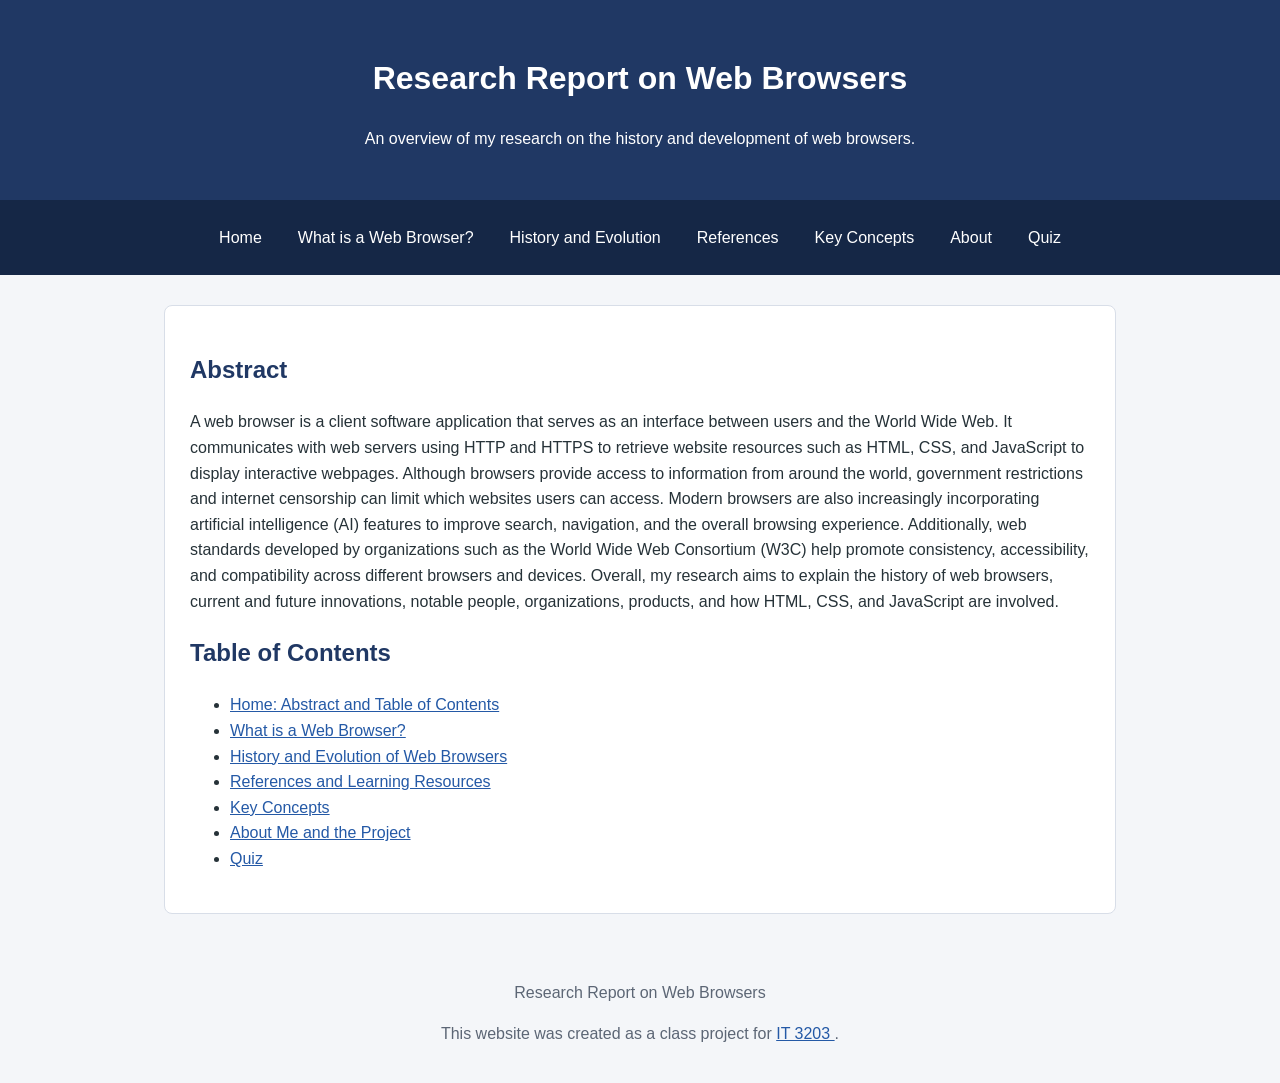
<file: index.html>
<!DOCTYPE html>
<html lang="en">
<head>
  <meta charset="UTF-8">
  <meta name="viewport" content="width=device-width, initial-scale=1.0">
  <title>Research Report on Web Browsers</title>
  <link rel="stylesheet" href="style.css">
</head>
<body>
  <header>
    <h1>Research Report on Web Browsers</h1>
    <p>An overview of my research on the history and development of web browsers.</p>
  </header>

  <nav>
    <a href="index.html">Home</a>
    <a href="topic1.html">What is a Web Browser?</a>
    <a href="topic2.html">History and Evolution</a>
    <a href="references.html">References</a>
    <a href="keyconcepts.html">Key Concepts</a>
    <a href="about.html">About</a>
    <a href="quiz.html">Quiz</a>
  </nav>

  <main>
    <h2>Abstract</h2>
    <p>A web browser is a client software application that serves as an interface between users and the World Wide Web.
      It communicates with web servers using HTTP and HTTPS to retrieve website resources such as HTML, CSS, and JavaScript to display interactive webpages.
      Although browsers provide access to information from around the world, government restrictions and internet censorship can limit which websites users can access.
      Modern browsers are also increasingly incorporating artificial intelligence (AI) features to improve search, navigation, and the overall browsing experience.
      Additionally, web standards developed by organizations such as the World Wide Web Consortium (W3C) help promote consistency, accessibility, and compatibility across different browsers and devices.
      Overall, my research aims to explain the history of web browsers, current and future innovations, notable people, organizations, products, and how HTML, CSS, and JavaScript are involved.</p>

    <h2>Table of Contents</h2>
    <ul>
      <li><a href="index.html">Home: Abstract and Table of Contents</a></li>
      <li><a href="topic1.html">What is a Web Browser?</a></li>
      <li><a href="topic2.html">History and Evolution of Web Browsers</a></li>
      <li><a href="references.html">References and Learning Resources</a></li>
      <li><a href="keyconcepts.html">Key Concepts</a></li>
      <li><a href="about.html">About Me and the Project</a></li>
      <li><a href="quiz.html">Quiz</a></li>
    </ul>
  </main>
  
  <footer>
    <p>Research Report on Web Browsers</p>
    <p>
      This website was created as a class project for
      <a href="https://ksuweb.github.io/IT3203/">
        IT 3203
    </a>.
  </p>
  </footer>
</body>
</html>
</file>
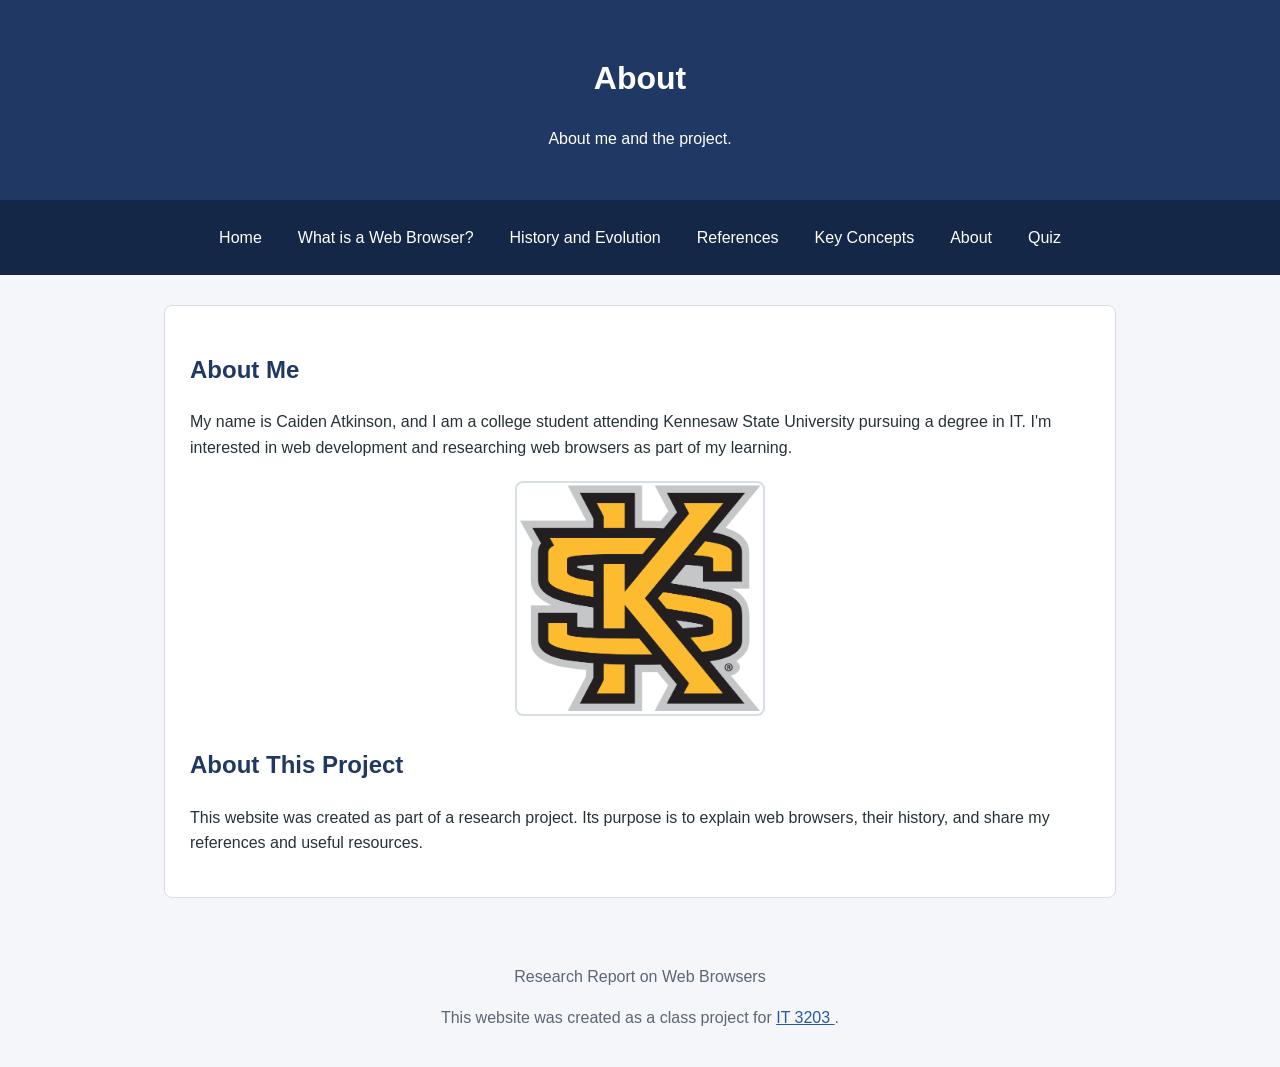
<file: about.html>
<!DOCTYPE html>
<html lang="en">
<head>
  <meta charset="UTF-8">
  <meta name="viewport" content="width=device-width, initial-scale=1.0">
  <title>About | Research Report on Web Browsers</title>
  <link rel="stylesheet" href="style.css">
</head>
<body>
  <header>
    <h1>About</h1>
    <p>About me and the project.</p>
  </header>

  <nav>
    <a href="index.html">Home</a>
    <a href="topic1.html">What is a Web Browser?</a>
    <a href="topic2.html">History and Evolution</a>
    <a href="references.html">References</a>
    <a href="keyconcepts.html">Key Concepts</a>
    <a href="about.html">About</a>
    <a href="quiz.html">Quiz</a>
  </nav>

  <main>
    <h2>About Me</h2>
    <p>
      My name is Caiden Atkinson, and I am a college student attending Kennesaw State University pursuing a degree in IT. I'm interested
      in web development and researching web browsers as part of my learning.
    </p>

    <img
      src="images/Kennesaw_State_Owls_logo.svg.webp"
      alt="Kennesaw State University"
      class="about-image"
    >
    
    <h2>About This Project</h2>
    <p>
      This website was created as part of a research project.
      Its purpose is to explain web browsers, their history, and share my references and useful resources.
    </p>

  </main>

  <footer>
    <p>Research Report on Web Browsers</p>
    <p>
      This website was created as a class project for
      <a href="https://ksuweb.github.io/IT3203/">
        IT 3203
    </a>.
  </p>
  </footer>
</body>
</html>
</file>
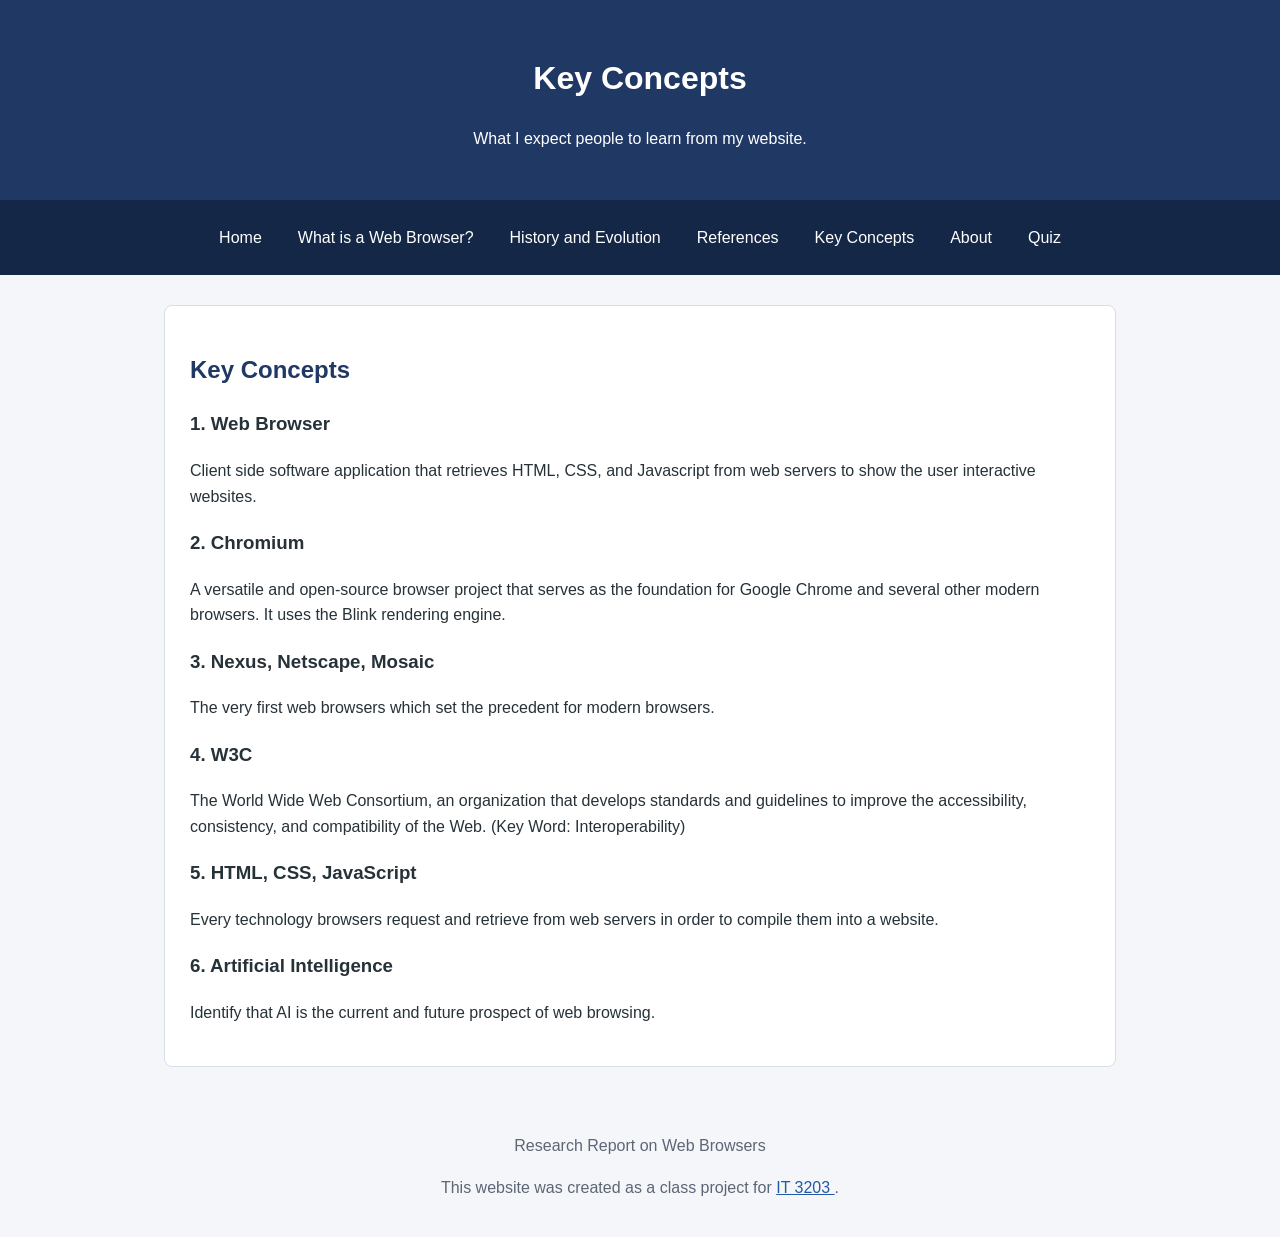
<file: keyconcepts.html>
<!DOCTYPE html>
<html lang="en">
<head>
  <meta charset="UTF-8">
  <meta name="viewport" content="width=device-width, initial-scale=1.0">
  <title>Key Concepts | Research Report on Web Browsers</title>
  <link rel="stylesheet" href="style.css">
</head>
<body>
  <header>
    <h1>Key Concepts</h1>
    <p>What I expect people to learn from my website.</p>
  </header>

  <nav>
    <a href="index.html">Home</a>
    <a href="topic1.html">What is a Web Browser?</a>
    <a href="topic2.html">History and Evolution</a>
    <a href="references.html">References</a>
    <a href="keyconcepts.html">Key Concepts</a>
    <a href="about.html">About</a>
    <a href="quiz.html">Quiz</a>
  </nav>

  <main>
    <h2>Key Concepts</h2>
    <p>
    </p>

    <section>
      <h3>1. Web Browser </h3>
      <p>Client side software application that retrieves HTML, CSS, and Javascript from web servers to show the user interactive websites.</p>
    </section>

    <section>
      <h3>2. Chromium </h3>
      <p>A versatile and open-source browser project that serves as the foundation for Google Chrome and several other modern browsers. It uses the Blink rendering engine.</p>
    </section>

    <section>
      <h3>3. Nexus, Netscape, Mosaic </h3>
      <p>The very first web browsers which set the precedent for modern browsers.</p>
    </section>

    <section>
      <h3>4. W3C </h3>
      <p>The World Wide Web Consortium, an organization that develops standards and guidelines to improve the accessibility, consistency, and compatibility of the Web. (Key Word: Interoperability)</p>
    </section>

    <section>
      <h3>5. HTML, CSS, JavaScript </h3>
      <p>Every technology browsers request and retrieve from web servers in order to compile them into a website.</p>
    </section>

    <section>
      <h3>6. Artificial Intelligence </h3>
      <p>Identify that AI is the current and future prospect of web browsing.</p>
    </section>
  </main>

  <footer>
    <p>Research Report on Web Browsers</p>
    <p>
      This website was created as a class project for
      <a href="https://ksuweb.github.io/IT3203/">
        IT 3203
    </a>.
  </p>
  </footer>
</body>
</html>
</file>
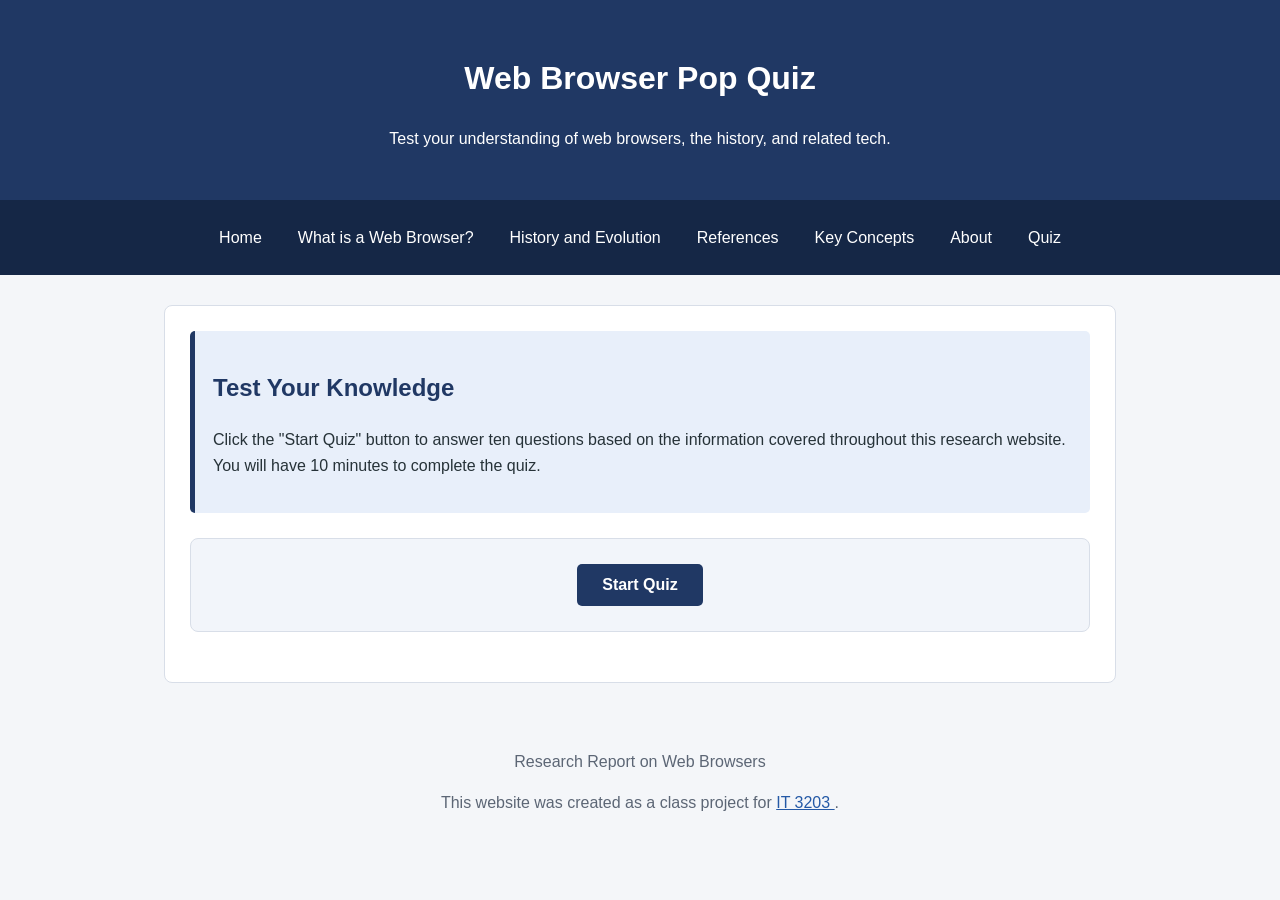
<file: quiz.html>
<!DOCTYPE html>
<html lang="en">
<head>
    <meta charset="UTF-8">
    <meta name="viewport" content="width=device-width, initial-scale=1.0">
    <title>Web Browser Quiz | Research Report</title>
    <link rel="stylesheet" href="style.css">
</head>

<body>

<header>
    <h1>Web Browser Pop Quiz</h1>
    <p>Test your understanding of web browsers, the history, and related tech.</p>
</header>

<nav>
    <a href="index.html">Home</a>
    <a href="topic1.html">What is a Web Browser?</a>
    <a href="topic2.html">History and Evolution</a>
    <a href="references.html">References</a>
    <a href="keyconcepts.html">Key Concepts</a>
    <a href="about.html">About</a>
    <a href="quiz.html">Quiz</a>
</nav>

<main>

    <div class="quiz-intro" id="quizIntro">
        <h2>Test Your Knowledge</h2>
        <p>
            Click the "Start Quiz" button to answer ten questions based on the information
            covered throughout this research website. You will have 10 minutes to complete the quiz.
        </p>
    </div>

    <!-- START BUTTON -->
    <div id="startScreen" class="quiz-start">
        <button type="button" id="startQuizBtn">Start Quiz</button>
    </div>

    <!-- Quiz content -->
    <div id="quizContent" hidden>

        <div class="quiz-info">
            <div>
                <strong>Time Remaining:</strong>
                <div id="timer">10:00</div>
            </div>

            <div>
                <strong>Questions:</strong>
                <span id="progressText">0 / 10 answered</span>
                <div id="progress">
                    <div id="progressBar"></div>
                </div>
            </div>
        </div>

        <form id="quizForm">

            <!-- QUESTION 1: FILL IN THE BLANK -->

            <div class="question">
                <h3>Question 1 (Fill in the Blank)</h3>
                <p>
                    A web browser communicates with web servers
                    using HTTP and ______ to retrieve website resources.
                </p>
                <input type="text" id="q1"
                       placeholder="Enter your answer">
            </div>

            <!-- QUESTION 2: FILL IN THE BLANK -->

            <div class="question">
                <h3>Question 2 (Fill in the Blank)</h3>
                <p>
                    Tim Berners-Lee invented the World Wide Web
                    around the year ______.
                </p>
                <input type="text" id="q2"
                       placeholder="Enter your answer">
            </div>

            <!-- QUESTION 3: MULTIPLE CHOICE -->

            <div class="question">
                <h3>Question 3 (Multiple Choice)</h3>
                <p>What is the primary purpose of a web browser?</p>

                <label>
                    <input type="radio" name="q3" value="a">
                    To create computer hardware
                </label>

                <label>
                    <input type="radio" name="q3" value="b">
                    To access and display websites
                </label>

                <label>
                    <input type="radio" name="q3" value="c">
                    To replace internet servers
                </label>

                <label>
                    <input type="radio" name="q3" value="d">
                    To design operating systems
                </label>
            </div>

            <!-- QUESTION 4 -->

            <div class="question">
                <h3>Question 4 (Multiple Choice)</h3>
                <p>Which language controls the visual appearance of a webpage?</p>

                <label>
                    <input type="radio" name="q4" value="a">
                    HTML
                </label>

                <label>
                    <input type="radio" name="q4" value="b">
                    Java
                </label>

                <label>
                    <input type="radio" name="q4" value="c">
                    CSS
                </label>

                <label>
                    <input type="radio" name="q4" value="d">
                    SQL
                </label>
            </div>

            <!-- QUESTION 5 -->

            <div class="question">
                <h3>Question 5 (Multiple Choice)</h3>
                <p>Who created JavaScript?</p>

                <label>
                    <input type="radio" name="q5" value="a">
                    Tim Berners-Lee
                </label>

                <label>
                    <input type="radio" name="q5" value="b">
                    Brendan Eich
                </label>

                <label>
                    <input type="radio" name="q5" value="c">
                    Bill Gates
                </label>

                <label>
                    <input type="radio" name="q5" value="d">
                    Steve Jobs
                </label>
            </div>

            <!-- QUESTION 6 -->

            <div class="question">
                <h3>Question 6 (Multiple Choice)</h3>
                <p>Which browser was originally released by Google in 2008?</p>

                <label>
                    <input type="radio" name="q6" value="a">
                    Firefox
                </label>

                <label>
                    <input type="radio" name="q6" value="b">
                    Safari
                </label>

                <label>
                    <input type="radio" name="q6" value="c">
                    Internet Explorer
                </label>

                <label>
                    <input type="radio" name="q6" value="d">
                    Google Chrome
                </label>
            </div>

            <!-- QUESTION 7 -->

            <div class="question">
                <h3>Question 7 (Multiple Choice)</h3>
                <p>Which rendering engine is used by Firefox?</p>

                <label>
                    <input type="radio" name="q7" value="a">
                    WebKit
                </label>

                <label>
                    <input type="radio" name="q7" value="b">
                    Gecko
                </label>

                <label>
                    <input type="radio" name="q7" value="c">
                    Blink
                </label>

                <label>
                    <input type="radio" name="q7" value="d">
                    Trident
                </label>
            </div>

            <!-- QUESTION 8 -->

            <div class="question">
                <h3>Question 8 (Multiple Choice)</h3>
                <p>What was the Browser Wars mainly about?</p>

                <label>
                    <input type="radio" name="q8" value="a">
                    Competition between web browsers
                </label>

                <label>
                    <input type="radio" name="q8" value="b">
                    Competition between computer manufacturers
                </label>

                <label>
                    <input type="radio" name="q8" value="c">
                    The invention of smartphones
                </label>

                <label>
                    <input type="radio" name="q8" value="d">
                    The creation of social media
                </label>
            </div>

            <!-- QUESTION 9 -->

            <div class="question">
                <h3>Question 9 (Multiple Choice)</h3>
                <p>What happened when Netscape released its browser source code in 1998?</p>

                <label>
                    <input type="radio" name="q9" value="a">
                    Google Chrome was immediately created
                </label>

                <label>
                    <input type="radio" name="q9" value="b">
                    Internet Explorer was discontinued
                </label>

                <label>
                    <input type="radio" name="q9" value="c">
                    The Mozilla project was created
                </label>

                <label>
                    <input type="radio" name="q9" value="d">
                    Apple created Safari
                </label>
            </div>

            <!-- QUESTION 10: MULTI-SELECTION -->

            <div class="question">
                <h3>Question 10 (Select All That Apply)</h3>
                <p>
                    Which of the following are examples of
                    modern web browsers?
                    <strong>Select all correct answers.</strong>
                </p>

                <label>
                    <input type="checkbox" name="q10" value="a">
                    Google Chrome
                </label>

                <label>
                    <input type="checkbox" name="q10" value="b">
                    Mozilla Firefox
                </label>

                <label>
                    <input type="checkbox" name="q10" value="c">
                    Microsoft Word
                </label>

                <label>
                    <input type="checkbox" name="q10" value="d">
                    Safari
                </label>

                <label>
                    <input type="checkbox" name="q10" value="e">
                    Microsoft Edge
                </label>
            </div>

            <div class="quiz-buttons">
                <button type="submit" id="submitBtn">
                    Submit Quiz
                </button>
            </div>

        </form>
    </div>
        <!-- RESULTS SCREEN -->
<div id="resultsScreen" hidden>
    <div id="results" aria-live="polite"></div>

    <div class="quiz-buttons">
        <button type="button" id="resetBtn">
            Retake Quiz
        </button>
    </div>
</div>
</main>

<footer>
    <p>Research Report on Web Browsers</p>
    <p>
        This website was created as a class project for
        <a href="https://ksuweb.github.io/IT3203/">
            IT 3203
        </a>.
    </p>
</footer>

<script>
    // Quiz settings
    const TIME_LIMIT = 10 * 60;
    const PASSING_SCORE = 7;

    let timeRemaining = TIME_LIMIT;
    let startTime = null;
    let timerInterval = null;
    let submitted = false;
    let quizStarted = false;

    const form = document.getElementById("quizForm");
    const timerDisplay = document.getElementById("timer");
    const results = document.getElementById("results");
    const resultsScreen = document.getElementById("resultsScreen");
    const quizIntro = document.getElementById("quizIntro");
    const startScreen = document.getElementById("startScreen");
    const quizContent = document.getElementById("quizContent");
    const startQuizBtn = document.getElementById("startQuizBtn");

    // Correct answers
    const answers = {
        q1: ["https", "https protocol"],
        q2: ["1989", "1989-1991", "1991"],
        q3: "b",
        q4: "c",
        q5: "b",
        q6: "d",
        q7: "b",
        q8: "a",
        q9: "c",
        q10: ["a", "b", "d", "e"]
    };

    const questions = [
        "Question 1",
        "Question 2",
        "Question 3",
        "Question 4",
        "Question 5",
        "Question 6",
        "Question 7",
        "Question 8",
        "Question 9",
        "Question 10"
    ];

    // Update the countdown timer
    function updateTimer() {
        const minutes = Math.floor(timeRemaining / 60);
        const seconds = timeRemaining % 60;

        timerDisplay.textContent =
            String(minutes).padStart(2, "0") + ":" +
            String(seconds).padStart(2, "0");

        if (timeRemaining <= 60) {
            timerDisplay.classList.add("warning");
        }

        if (timeRemaining <= 0) {
            clearInterval(timerInterval);
            submitQuiz(true);
            return;
        }

        timeRemaining--;
    }

    // Track answered questions
    function updateProgress() {
        let answered = 0;

        for (let i = 1; i <= 10; i++) {
            let hasAnswer = false;

            if (i <= 2) {
                hasAnswer =
                    document.getElementById("q" + i)
                    .value.trim() !== "";
            } else if (i === 10) {
                hasAnswer = document.querySelectorAll(
                    'input[name="q10"]:checked'
                ).length > 0;
            } else {
                hasAnswer = document.querySelector(
                    'input[name="q' + i + '"]:checked'
                ) !== null;
            }

            if (hasAnswer) answered++;
        }

        document.getElementById("progressText").textContent =
            answered + " / 10 answered";

        document.getElementById("progressBar").style.width =
            (answered / 10 * 100) + "%";
    }

    form.addEventListener("input", updateProgress);
    form.addEventListener("change", updateProgress);

    // Get user's answer
    function getUserAnswer(number) {
        if (number <= 2) {
            return document.getElementById("q" + number)
                .value.trim();
        }

        if (number === 10) {
            return Array.from(
                document.querySelectorAll(
                    'input[name="q10"]:checked'
                )
            ).map(input => input.value);
        }

        const selected = document.querySelector(
            'input[name="q' + number + '"]:checked'
        );

        return selected ? selected.value : "";
    }

    // Display readable answers
    function formatAnswer(number, answer) {
        if (number === 1 || number === 2) {
            return answer || "No answer provided";
        }

        if (number === 10) {
            if (!answer.length) return "No answer selected";

            const names = {
                a: "Google Chrome",
                b: "Mozilla Firefox",
                c: "Microsoft Word",
                d: "Safari",
                e: "Microsoft Edge"
            };

            return answer.map(value => names[value]).join(", ");
        }

        const choices = {
            3: {
                a: "To create computer hardware",
                b: "To access and display websites",
                c: "To replace internet servers",
                d: "To design operating systems"
            },
            4: {
                a: "HTML",
                b: "Java",
                c: "CSS",
                d: "SQL"
            },
            5: {
                a: "Tim Berners-Lee",
                b: "Brendan Eich",
                c: "Bill Gates",
                d: "Steve Jobs"
            },
            6: {
                a: "Firefox",
                b: "Safari",
                c: "Internet Explorer",
                d: "Google Chrome"
            },
            7: {
                a: "WebKit",
                b: "Gecko",
                c: "Blink",
                d: "Trident"
            },
            8: {
                a: "Competition between web browsers",
                b: "Competition between computer manufacturers",
                c: "The invention of smartphones",
                d: "The creation of social media"
            },
            9: {
                a: "Google Chrome was immediately created",
                b: "Internet Explorer was discontinued",
                c: "The Mozilla project was created",
                d: "Apple created Safari"
            }
        };

        return answer ? choices[number][answer] : "No answer selected";
    }

    // Get the correct answer
    function getCorrectAnswer(number) {
        if (number === 1) return "HTTPS";
        if (number === 2) return "1989 (approximately 1989–1991)";

        if (number === 10) {
            return "Google Chrome, Mozilla Firefox, Safari, Microsoft Edge";
        }

        return formatAnswer(number, answers["q" + number]);
    }

    // Check whether an answer is correct
    function checkAnswer(number, userAnswer) {
        if (number <= 2) {
            const normalized = userAnswer.toLowerCase()
                .trim()
                .replace(/[.!?]/g, "");

            return answers["q" + number].includes(normalized);
        }

        if (number === 10) {
            const correct = answers.q10;

            return userAnswer.length === correct.length &&
                correct.every(value => userAnswer.includes(value));
        }

        return userAnswer === answers["q" + number];
    }

    // Prevent user answers from being interpreted as HTML
    function escapeHTML(value) {
        return String(value).replace(/[&<>"']/g, function(char) {
            const entities = {
                "&": "&amp;",
                "<": "&lt;",
                ">": "&gt;",
                '"': "&quot;",
                "'": "&#39;"
            };

            return entities[char];
        });
    }

    // Start the quiz and begin the 10-minute countdown
    function startQuiz() {
        if (quizStarted) return;
        
        quizIntro.hidden = true;
        quizStarted = true;
        submitted = false;
        timeRemaining = TIME_LIMIT;
        startTime = Date.now();

        startScreen.hidden = true;
        quizContent.hidden = false;

        updateProgress();
        updateTimer();

        timerInterval = setInterval(updateTimer, 1000);
    }

    startQuizBtn.addEventListener("click", startQuiz);

    // Submit and grade quiz
    function submitQuiz(timeExpired = false) {
        if (!quizStarted || submitted) return;

        submitted = true;
        clearInterval(timerInterval);

        const endTime = Date.now();
        const timeSpent = Math.floor((endTime - startTime) / 1000);

        let score = 0;
        let reviewHTML = "";

        for (let i = 1; i <= 10; i++) {
            const userAnswer = getUserAnswer(i);
            const correct = checkAnswer(i, userAnswer);

            if (correct) score++;

            const userText = escapeHTML(formatAnswer(i, userAnswer));
            const correctText = getCorrectAnswer(i);

            reviewHTML += `
                <div class="answer-review ${correct ? "correct" : "incorrect"}">
                    <strong>${questions[i - 1]}</strong>

                    <p><strong>Your answer:</strong> ${userText}</p>
                    <p><strong>Correct answer:</strong> ${correctText}</p>
                </div>
            `;
        }

        const passed = score >= PASSING_SCORE;
        const percentage = score * 10;

        const minutesSpent = Math.floor(timeSpent / 60);
        const secondsSpent = timeSpent % 60;

        const timeText =
            minutesSpent + " minute(s), " +
            secondsSpent + " second(s)";

        // Hide the questions and show the separate results screen
        quizIntro.hidden = true;
        quizContent.hidden = true;
        resultsScreen.hidden = false;

        results.className = passed ? "pass" : "fail";
        results.style.display = "block";

        results.innerHTML = `
            <h2>${passed ? "Congratulations! You Passed!" : "Quiz Not Passed"}</h2>

            <h3>Final Score: ${score} / 10 (${percentage}%)</h3>

            <p><strong>Time Spent:</strong> ${timeText}</p>

            ${timeExpired ? `
                <p><strong>Time limit reached.</strong>
                Your quiz was automatically submitted.</p>
            ` : ""}

            <hr>

            <h3>Results</h3>

            ${reviewHTML}

            <p><strong>Passing requirement:</strong> 7 out of 10 (70%)</p>
        `;

        form.querySelectorAll("input, button").forEach(element => {
            if (element.type !== "button") {
                element.disabled = true;
            }
        });

        document.getElementById("submitBtn").disabled = true;

        resultsScreen.scrollIntoView({
        behavior: "smooth",
        block: "start"
        });
    }

    form.addEventListener("submit", function(event) {
        event.preventDefault();
        submitQuiz(false);
    });

    // Reset and restart quiz
document.getElementById("resetBtn").addEventListener("click", function() {
    clearInterval(timerInterval);

    form.reset();

    submitted = false;
    quizStarted = true;
    timeRemaining = TIME_LIMIT;
    startTime = Date.now();

    // Hide results and show quiz again
    startScreen.hidden = true;
    quizIntro.hidden = true;
    resultsScreen.hidden = true;
    quizContent.hidden = false;

    results.style.display = "none";
    results.innerHTML = "";
    results.className = "";

    timerDisplay.classList.remove("warning");

    // Re-enable all quiz inputs and buttons
    form.querySelectorAll("input, button").forEach(element => {
        element.disabled = false;
    });

    updateProgress();
    updateTimer();

    timerInterval = setInterval(updateTimer, 1000);

    window.scrollTo({
        top: 0,
        behavior: "smooth"
    });
});

</script>

</body>
</html>
</file>
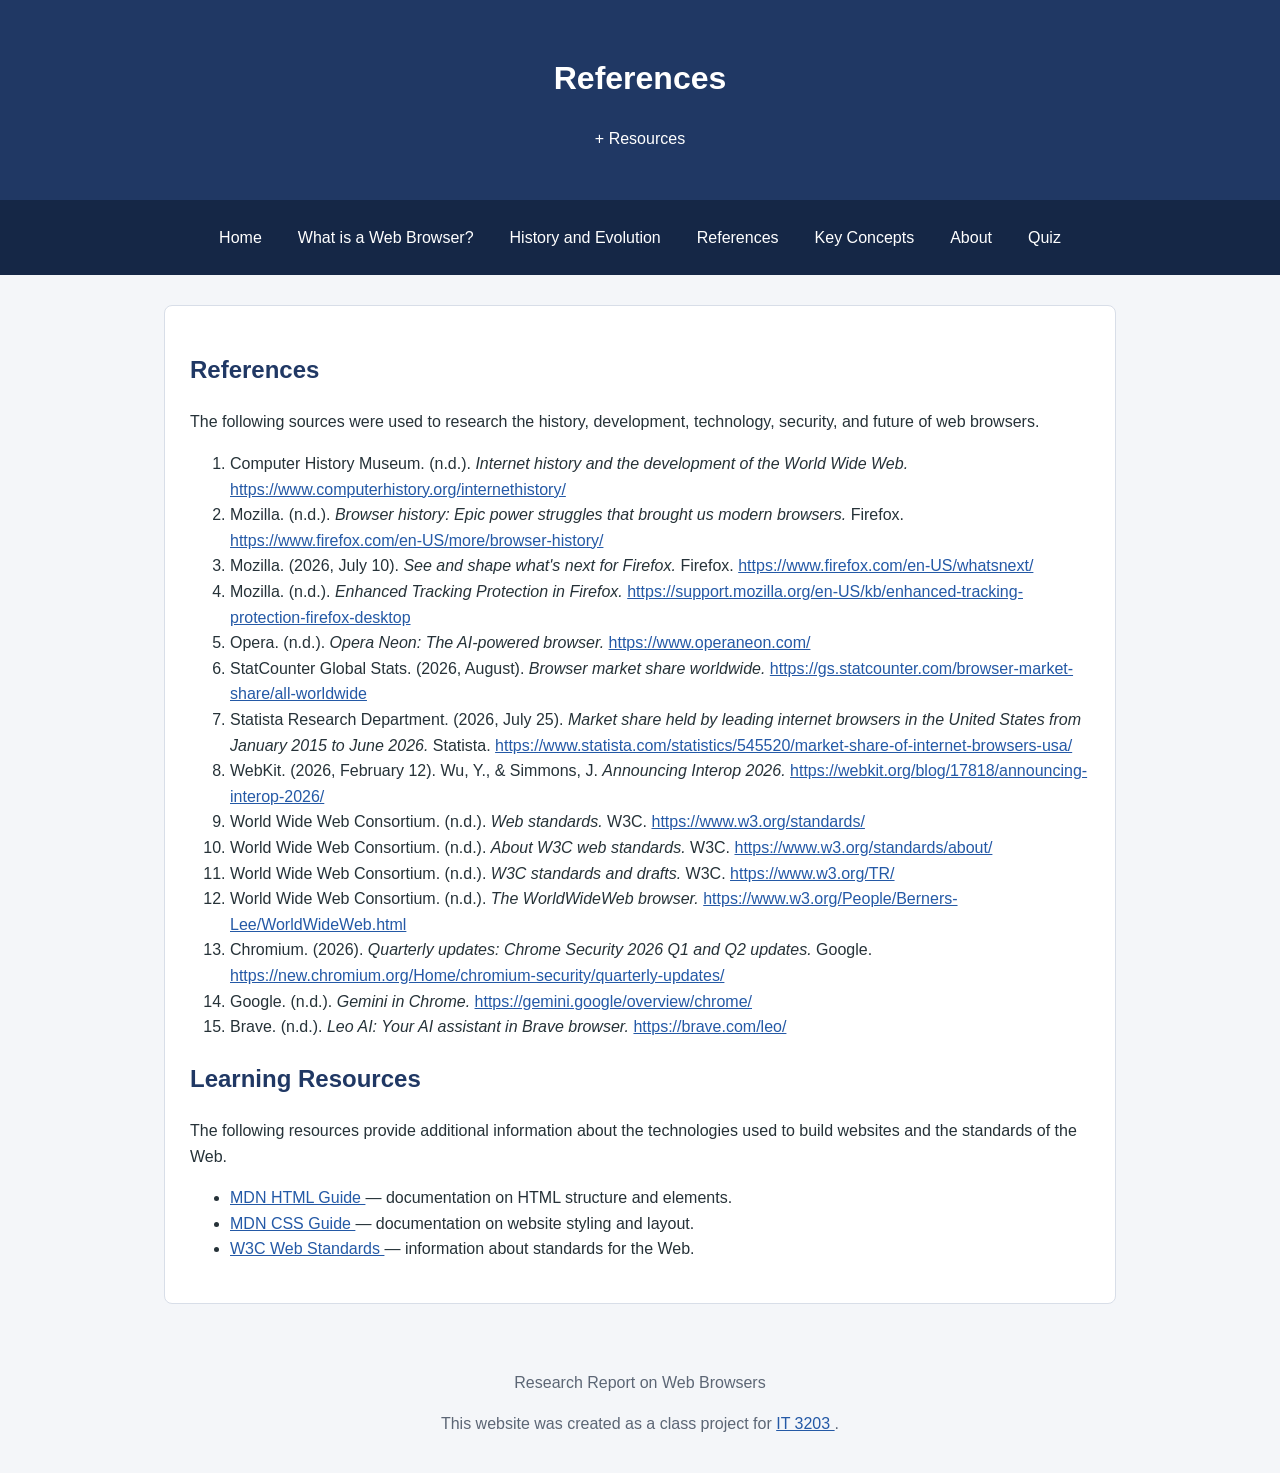
<file: references.html>
<!DOCTYPE html>
<html lang="en">
<head>
  <meta charset="UTF-8">
  <meta name="viewport" content="width=device-width, initial-scale=1.0">
  <title>References | Research Report on Web Browsers</title>
  <link rel="stylesheet" href="style.css">
</head>
<body>
  <header>
    <h1>References</h1>
    <p>+ Resources</p>
  </header>

  <nav>
    <a href="index.html">Home</a>
    <a href="topic1.html">What is a Web Browser?</a>
    <a href="topic2.html">History and Evolution</a>
    <a href="references.html">References</a>
    <a href="keyconcepts.html">Key Concepts</a>
    <a href="about.html">About</a>
    <a href="quiz.html">Quiz</a>
  </nav>

  <main>
    <h2>References</h2>
    <p>
      The following sources were used to research the history, development,
      technology, security, and future of web browsers.
    </p>

    <!-- Numbered list of references -->
    <ol>
      <li>
        Computer History Museum. (n.d.).
        <em>Internet history and the development of the World Wide Web.</em>
        <a href="https://www.computerhistory.org/internethistory/">
          https://www.computerhistory.org/internethistory/
        </a>
      </li>

      <li>
        Mozilla. (n.d.).
        <em>Browser history: Epic power struggles that brought us modern browsers.</em>
        Firefox.
        <a href="https://www.firefox.com/en-US/more/browser-history/">
          https://www.firefox.com/en-US/more/browser-history/
        </a>
      </li>

      <li>
        Mozilla. (2026, July 10).
        <em>See and shape what's next for Firefox.</em>
        Firefox.
        <a href="https://www.firefox.com/en-US/whatsnext/">
          https://www.firefox.com/en-US/whatsnext/
        </a>
      </li>

      <li>
        Mozilla. (n.d.).
        <em>Enhanced Tracking Protection in Firefox.</em>
        <a href="https://support.mozilla.org/en-US/kb/enhanced-tracking-protection-firefox-desktop">
          https://support.mozilla.org/en-US/kb/enhanced-tracking-protection-firefox-desktop
        </a>
      </li>

      <li>
        Opera. (n.d.).
        <em>Opera Neon: The AI-powered browser.</em>
        <a href="https://www.operaneon.com/">
          https://www.operaneon.com/
        </a>
      </li>

      <li>
        StatCounter Global Stats. (2026, August).
        <em>Browser market share worldwide.</em>
        <a href="https://gs.statcounter.com/browser-market-share/all-worldwide">
          https://gs.statcounter.com/browser-market-share/all-worldwide
        </a>
      </li>

      <li>
        Statista Research Department. (2026, July 25).
        <em>Market share held by leading internet browsers in the United States from January 2015 to June 2026.</em>
        Statista.
        <a href="https://www.statista.com/statistics/545520/market-share-of-internet-browsers-usa/">
          https://www.statista.com/statistics/545520/market-share-of-internet-browsers-usa/
        </a>
      </li>

      <li>
        WebKit. (2026, February 12).
        Wu, Y., &amp; Simmons, J.
        <em>Announcing Interop 2026.</em>
        <a href="https://webkit.org/blog/17818/announcing-interop-2026/">
          https://webkit.org/blog/17818/announcing-interop-2026/
        </a>
      </li>

      <li>
        World Wide Web Consortium. (n.d.).
        <em>Web standards.</em>
        W3C.
        <a href="https://www.w3.org/standards/">
          https://www.w3.org/standards/
        </a>
      </li>

      <li>
        World Wide Web Consortium. (n.d.).
        <em>About W3C web standards.</em>
        W3C.
        <a href="https://www.w3.org/standards/about/">
          https://www.w3.org/standards/about/
        </a>
      </li>

      <li>
        World Wide Web Consortium. (n.d.).
        <em>W3C standards and drafts.</em>
        W3C.
        <a href="https://www.w3.org/TR/">
          https://www.w3.org/TR/
        </a>
      </li>

      <li>
        World Wide Web Consortium. (n.d.).
        <em>The WorldWideWeb browser.</em>
        <a href="https://www.w3.org/People/Berners-Lee/WorldWideWeb.html">
          https://www.w3.org/People/Berners-Lee/WorldWideWeb.html
        </a>
      </li>

      <li>
        Chromium. (2026).
        <em>Quarterly updates: Chrome Security 2026 Q1 and Q2 updates.</em>
        Google.
        <a href="https://new.chromium.org/Home/chromium-security/quarterly-updates/">
          https://new.chromium.org/Home/chromium-security/quarterly-updates/
        </a>
      </li>

      <li>
        Google. (n.d.).
        <em>Gemini in Chrome.</em>
        <a href="https://gemini.google/overview/chrome/">
          https://gemini.google/overview/chrome/
        </a>
      </li>

      <li>
        Brave. (n.d.).
        <em>Leo AI: Your AI assistant in Brave browser.</em>
        <a href="https://brave.com/leo/">
          https://brave.com/leo/
        </a>
      </li>
    </ol>

    <h2>Learning Resources</h2>
    <p>
      The following resources provide additional information about the
      technologies used to build websites and the standards of the Web.
    </p>

    <ul>
      <li>
        <a href="https://developer.mozilla.org/en-US/docs/Web/HTML">
          MDN HTML Guide
        </a>
        — documentation on HTML structure and elements.
      </li>
      <li>
        <a href="https://developer.mozilla.org/en-US/docs/Web/CSS">
          MDN CSS Guide
        </a>
        — documentation on website styling and layout.
      </li>
      <li>
        <a href="https://www.w3.org/standards/">
          W3C Web Standards
        </a>
        — information about standards for the Web.
      </li>
    </ul>
  </main>

  <footer>
    <p>Research Report on Web Browsers</p>
    <p>
      This website was created as a class project for
      <a href="https://ksuweb.github.io/IT3203/">
        IT 3203
      </a>.
    </p>
  </footer>
</body>
</html>
</file>
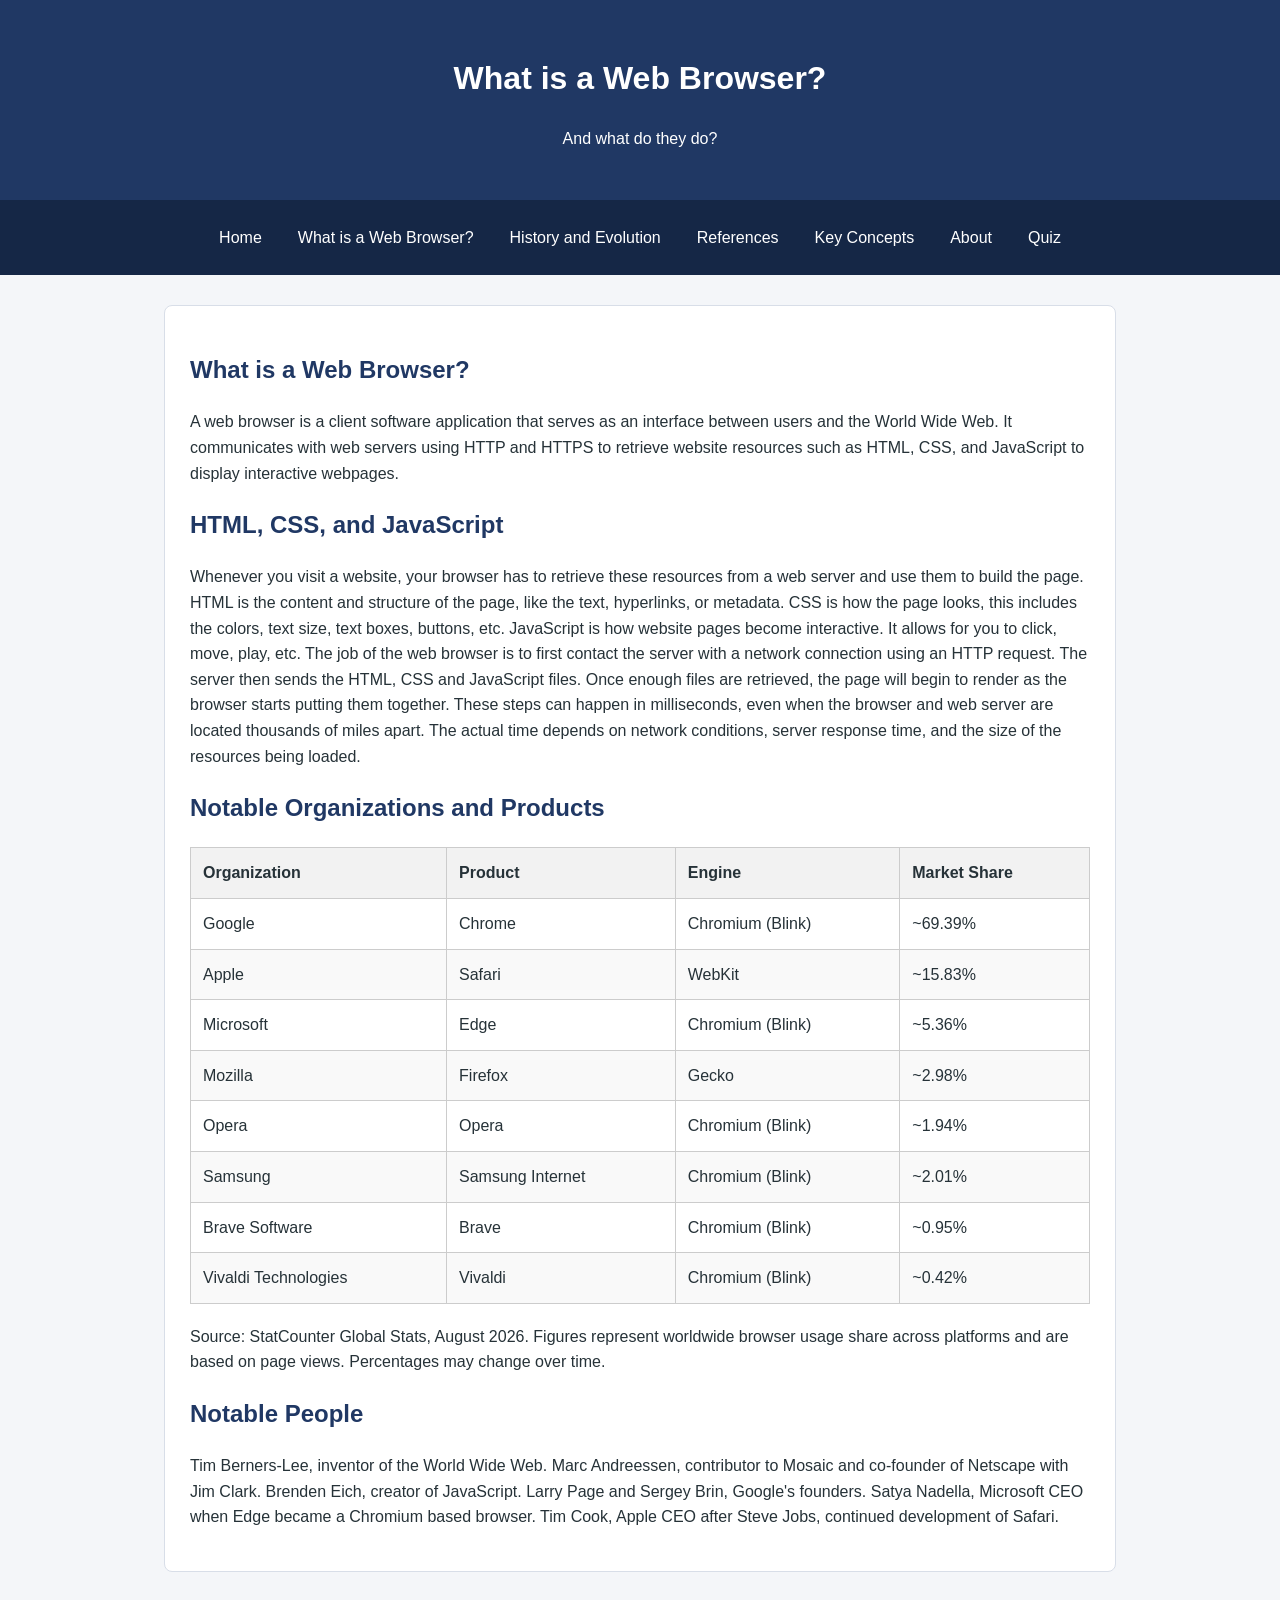
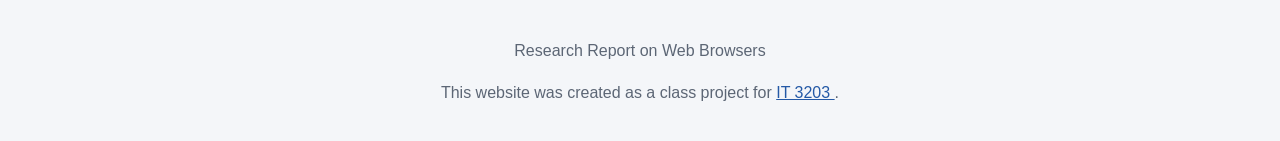
<file: topic1.html>
<!DOCTYPE html>
<html lang="en">
<head>
  <meta charset="UTF-8">
  <meta name="viewport" content="width=device-width, initial-scale=1.0">
  <title>Topic 1 | Research Report on Web Browsers</title>
  <link rel="stylesheet" href="style.css">
</head>
<body>
  <header>
    <h1>What is a Web Browser?</h1>
    <p>And what do they do?</p>
  </header>

  <nav>
    <a href="index.html">Home</a>
    <a href="topic1.html">What is a Web Browser?</a>
    <a href="topic2.html">History and Evolution</a>
    <a href="references.html">References</a>
    <a href="keyconcepts.html">Key Concepts</a>
    <a href="about.html">About</a>
    <a href="quiz.html">Quiz</a>
  </nav>

  <main>
    <h2>What is a Web Browser?</h2>
    <p>
      A web browser is a client software application that serves as an interface between users and the World Wide Web.
      It communicates with web servers using HTTP and HTTPS to retrieve website resources such as HTML, CSS, and JavaScript to display interactive webpages.
    </p>

    <h2>HTML, CSS, and JavaScript</h2>
    <p>
      Whenever you visit a website, your browser has to retrieve these resources from a web server and use them to build the page.
      HTML is the content and structure of the page, like the text, hyperlinks, or metadata.
      CSS is how the page looks, this includes the colors, text size, text boxes, buttons, etc.
      JavaScript is how website pages become interactive. It allows for you to click, move, play, etc.
      The job of the web browser is to first contact the server with a network connection using an HTTP request.
      The server then sends the HTML, CSS and JavaScript files.
      Once enough files are retrieved, the page will begin to render as the browser starts putting them together.
      These steps can happen in milliseconds, even when the browser and web server are located thousands of miles apart. 
      The actual time depends on network conditions, server response time, and the size of the resources being loaded.
    </p>

    <h2>Notable Organizations and Products</h2>
    <table>
  <thead>
    <tr>
      <th scope="col">Organization</th>
      <th scope="col">Product</th>
      <th scope="col">Engine</th>
      <th scope="col">Market Share</th>
    </tr>
  </thead>
  <tbody>
    <tr>
      <td>Google</td>
      <td>Chrome</td>
      <td>Chromium (Blink)</td>
      <td>~69.39%</td>
    </tr>
    <tr>
      <td>Apple</td>
      <td>Safari</td>
      <td>WebKit</td>
      <td>~15.83%</td>
    </tr>
    <tr>
      <td>Microsoft</td>
      <td>Edge</td>
      <td>Chromium (Blink)</td>
      <td>~5.36%</td>
    </tr>
    <tr>
      <td>Mozilla</td>
      <td>Firefox</td>
      <td>Gecko</td>
      <td>~2.98%</td>
    </tr>
    <tr>
      <td>Opera</td>
      <td>Opera</td>
      <td>Chromium (Blink)</td>
      <td>~1.94%</td>
    </tr>
    <tr>
      <td>Samsung</td>
      <td>Samsung Internet</td>
      <td>Chromium (Blink)</td>
      <td>~2.01%</td>
    </tr>
    <tr>
      <td>Brave Software</td>
      <td>Brave</td>
      <td>Chromium (Blink)</td>
      <td>~0.95%</td>
    </tr>
    <tr>
      <td>Vivaldi Technologies</td>
      <td>Vivaldi</td>
      <td>Chromium (Blink)</td>
      <td>~0.42%</td>
    </tr>
  </tbody>
</table>
    <p>
      Source: StatCounter Global Stats, August 2026. Figures represent worldwide browser usage share across platforms and are based on page views. Percentages may change over time.
    </p>
    
    <h2>Notable People</h2>
    <p>
      Tim Berners-Lee, inventor of the World Wide Web.
      Marc Andreessen, contributor to Mosaic and co-founder of Netscape with Jim Clark.
      Brenden Eich, creator of JavaScript.
      Larry Page and Sergey Brin, Google's founders.
      Satya Nadella, Microsoft CEO when Edge became a Chromium based browser.
      Tim Cook, Apple CEO after Steve Jobs, continued development of Safari.
    </p>
  </main>
  
  <footer>
    <p>Research Report on Web Browsers</p>
    <p>
      This website was created as a class project for
      <a href="https://ksuweb.github.io/IT3203/">
        IT 3203
    </a>.
  </p>
  </footer>
</body>
</html>
</file>
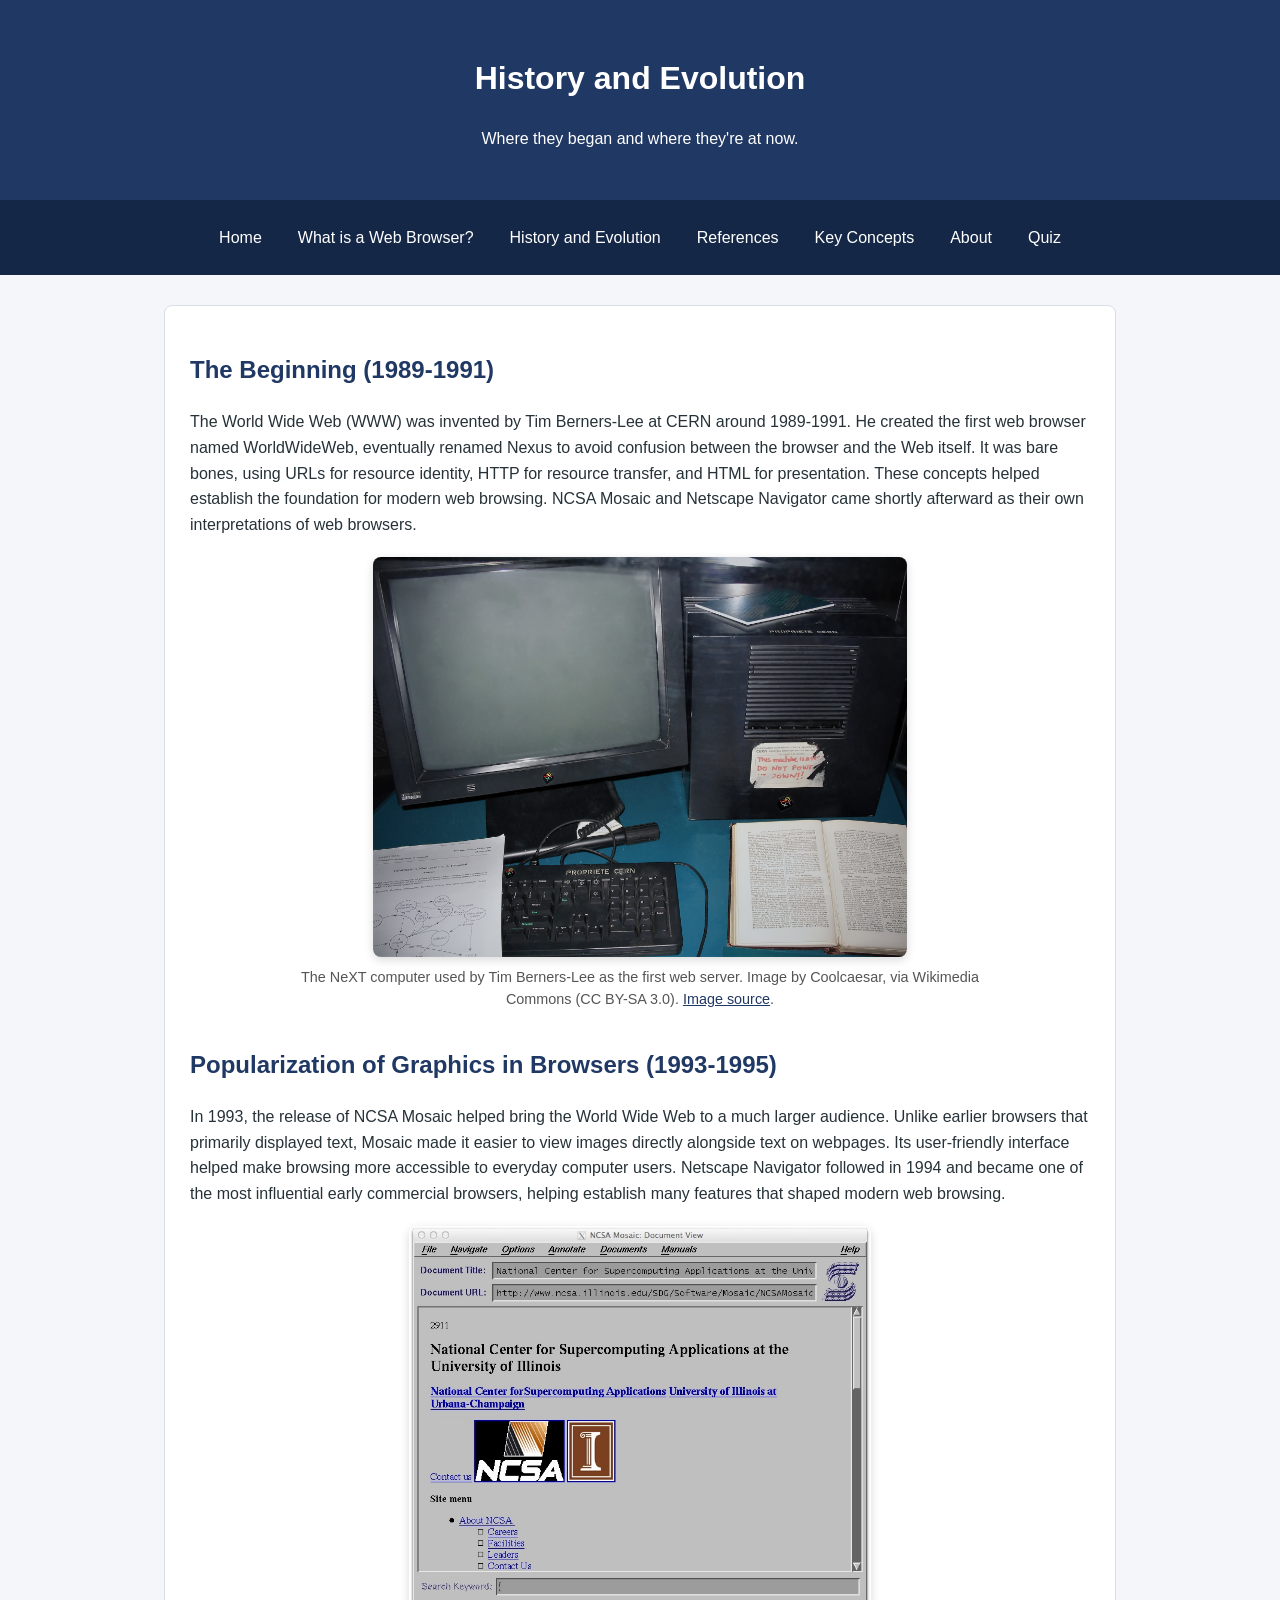
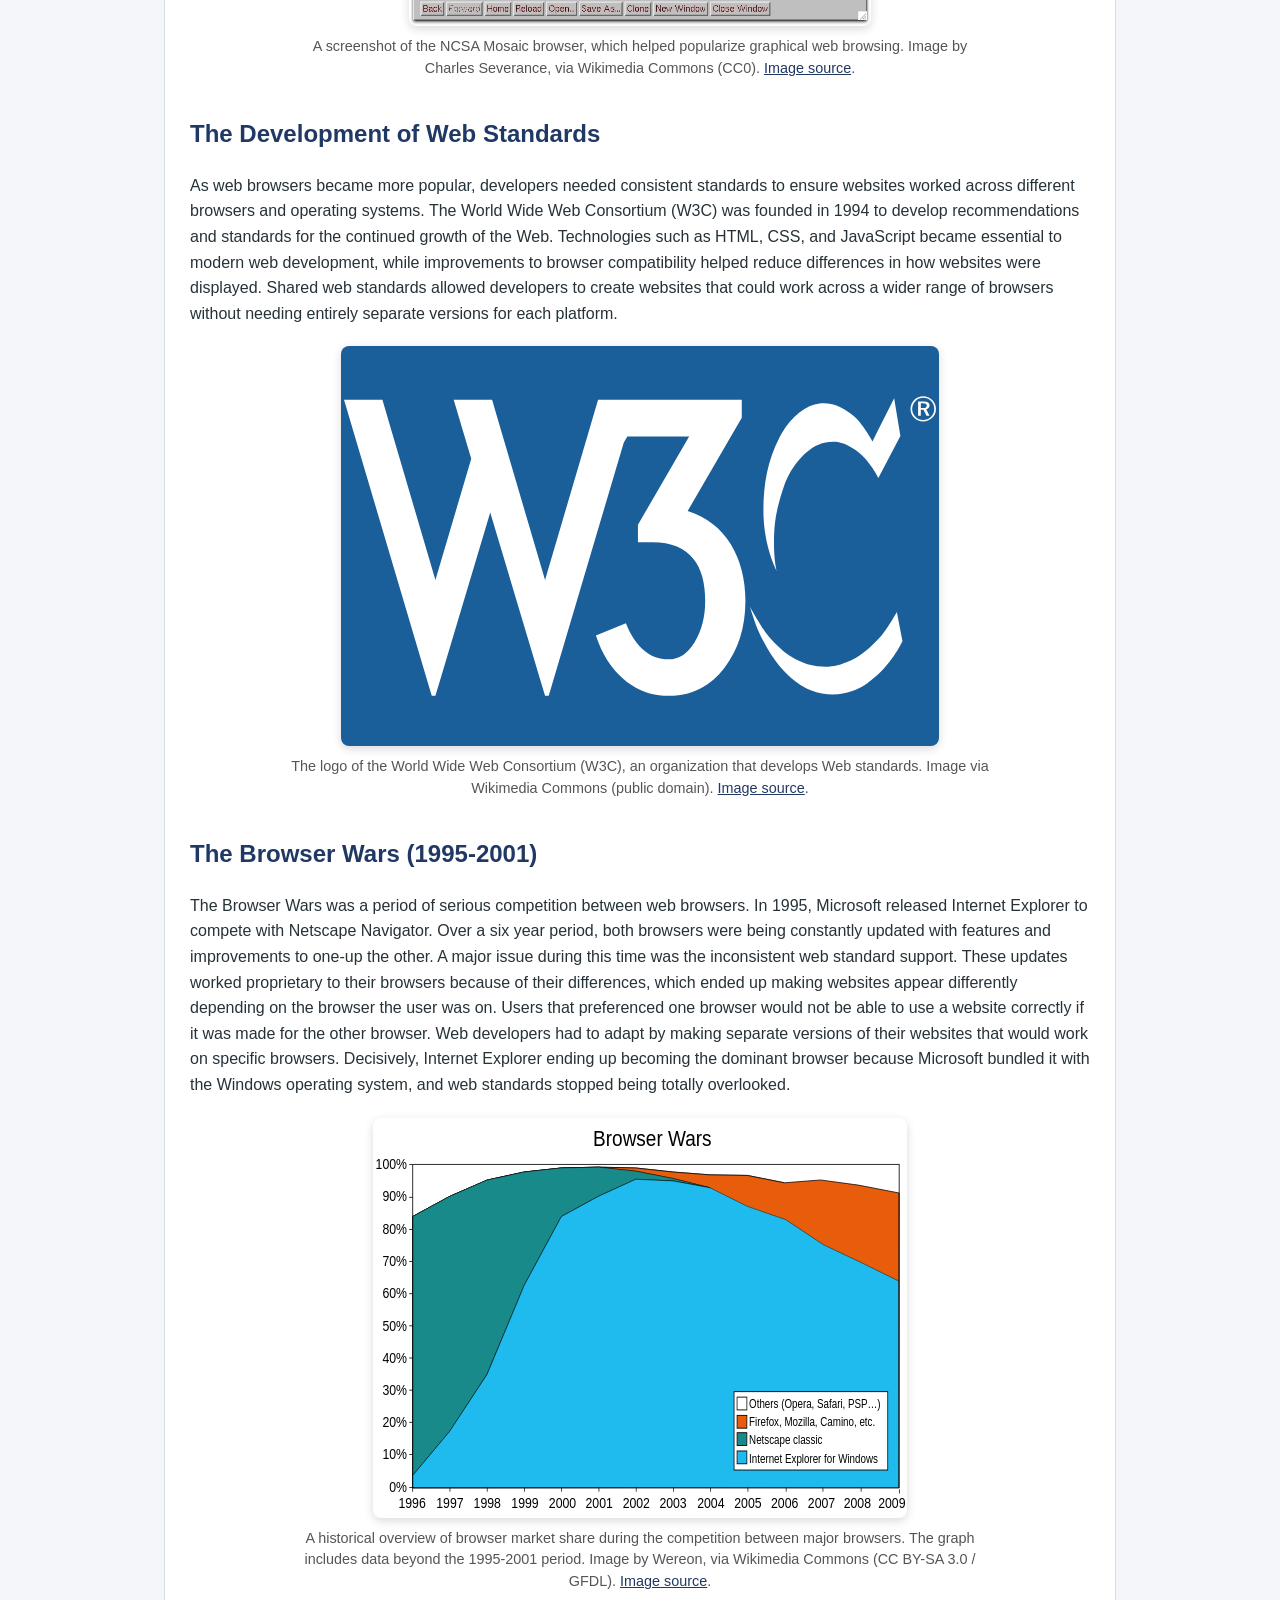
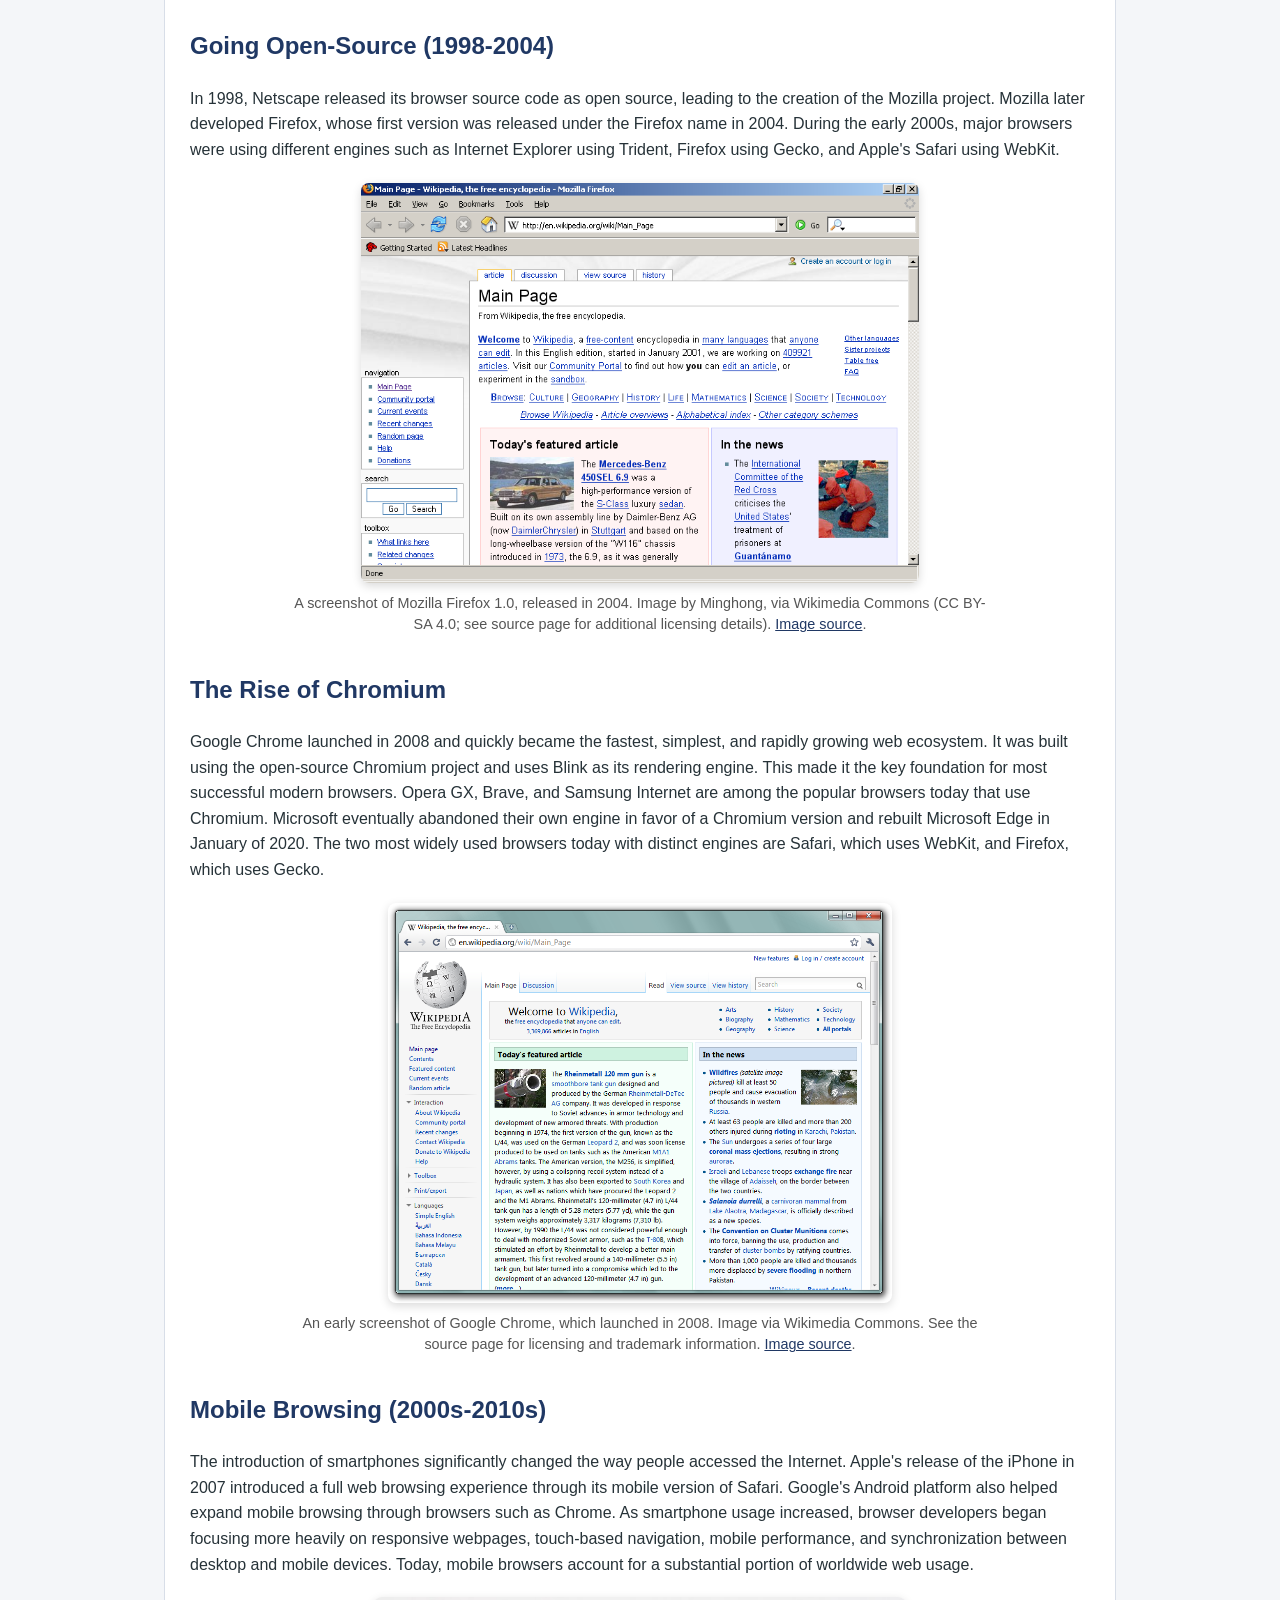
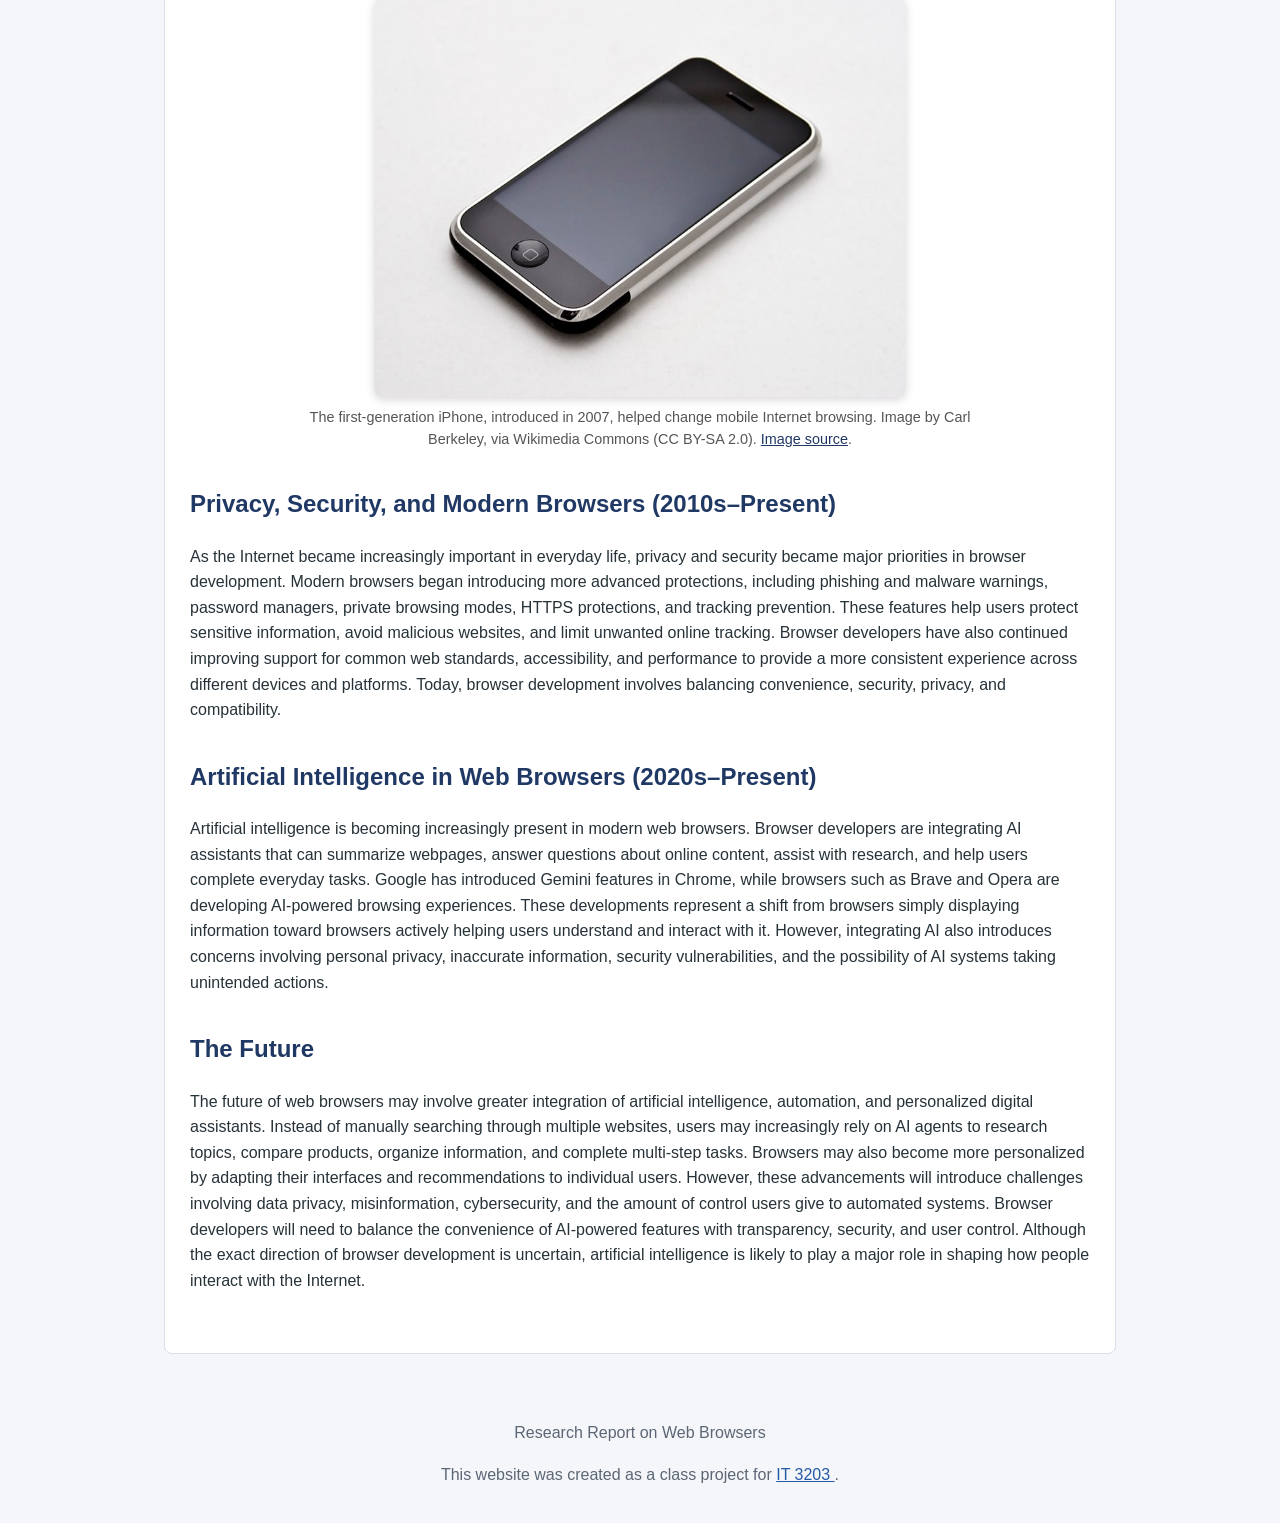
<file: topic2.html>
<!DOCTYPE html>
<html lang="en">
<head>
  <meta charset="UTF-8">
  <meta name="viewport" content="width=device-width, initial-scale=1.0">
  <title>History and Evolution | Research Report on Web Browsers</title>
  <link rel="stylesheet" href="style.css">
</head>
<body>
  <header>
    <h1>History and Evolution</h1>
    <p>Where they began and where they're at now.</p>
  </header>

  <nav>
    <a href="index.html">Home</a>
    <a href="topic1.html">What is a Web Browser?</a>
    <a href="topic2.html">History and Evolution</a>
    <a href="references.html">References</a>
    <a href="keyconcepts.html">Key Concepts</a>
    <a href="about.html">About</a>
    <a href="quiz.html">Quiz</a>
  </nav>

  <main>
    <section class="history-section">
      <h2>The Beginning (1989-1991)</h2>
      <p>
        The World Wide Web (WWW) was invented by Tim Berners-Lee at CERN around 1989-1991.
        He created the first web browser named WorldWideWeb, eventually renamed Nexus to avoid confusion between the browser and the Web itself.
        It was bare bones, using URLs for resource identity, HTTP for resource transfer, and HTML for presentation.
        These concepts helped establish the foundation for modern web browsing.
        NCSA Mosaic and Netscape Navigator came shortly afterward as their own interpretations of web browsers.
      </p>

      <figure class="history-image">
        <img src="images/First_Web_Server.jpg"
             alt="The NeXT computer used as the first web server at CERN"
             loading="lazy">
        <figcaption>
          The NeXT computer used by Tim Berners-Lee as the first web server.
          Image by Coolcaesar, via Wikimedia Commons
          (CC BY-SA 3.0).
          <a href="https://commons.wikimedia.org/wiki/File:First_Web_Server.jpg"
             target="_blank" rel="noopener">Image source</a>.
        </figcaption>
      </figure>
    </section>

    <section class="history-section">
      <h2>Popularization of Graphics in Browsers (1993-1995)</h2>
      <p>
        In 1993, the release of NCSA Mosaic helped bring the World Wide Web to a much larger audience.
        Unlike earlier browsers that primarily displayed text, Mosaic made it easier to view images directly alongside text on webpages.
        Its user-friendly interface helped make browsing more accessible to everyday computer users.
        Netscape Navigator followed in 1994 and became one of the most influential early commercial browsers, helping establish many features that shaped modern web browsing.
      </p>

      <figure class="history-image">
        <img src="images/NCSA_Mosaic_Browser_Screenshot.png"
             alt="Screenshot of the NCSA Mosaic web browser"
             loading="lazy">
        <figcaption>
          A screenshot of the NCSA Mosaic browser, which helped popularize
          graphical web browsing. Image by Charles Severance, via Wikimedia
          Commons (CC0).
          <a href="https://commons.wikimedia.org/wiki/File:NCSA_Mosaic_Browser_Screenshot.png"
             target="_blank" rel="noopener">Image source</a>.
        </figcaption>
      </figure>
    </section>

    <section class="history-section">
      <h2>The Development of Web Standards</h2>
      <p>
        As web browsers became more popular, developers needed consistent standards to ensure websites worked across different browsers and operating systems.
        The World Wide Web Consortium (W3C) was founded in 1994 to develop recommendations and standards for the continued growth of the Web.
        Technologies such as HTML, CSS, and JavaScript became essential to modern web development, while improvements to browser compatibility helped reduce differences in how websites were displayed.
        Shared web standards allowed developers to create websites that could work across a wider range of browsers without needing entirely separate versions for each platform.
      </p>

      <figure class="history-image">
        <img src="images/W3C.svg"
             alt="World Wide Web Consortium W3C logo"
             loading="lazy">
        <figcaption>
          The logo of the World Wide Web Consortium (W3C), an organization
          that develops Web standards. Image via Wikimedia Commons
          (public domain).
          <a href="https://commons.wikimedia.org/wiki/File:W3C.svg"
             target="_blank" rel="noopener">Image source</a>.
        </figcaption>
      </figure>
    </section>

    <section class="history-section">
      <h2>The Browser Wars (1995-2001)</h2>
      <p>
       The Browser Wars was a period of serious competition between web browsers.
       In 1995, Microsoft released Internet Explorer to compete with Netscape Navigator.
       Over a six year period, both browsers were being constantly updated with features and improvements to one-up the other. 
       A major issue during this time was the inconsistent web standard support. 
       These updates worked proprietary to their browsers because of their differences, which ended up making websites appear differently depending on the browser the user was on. 
       Users that preferenced one browser would not be able to use a website correctly if it was made for the other browser. 
       Web developers had to adapt by making separate versions of their websites that would work on specific browsers.
       Decisively, Internet Explorer ending up becoming the dominant browser because Microsoft bundled it with the Windows operating system, and web standards stopped being totally overlooked.
      </p>

      <figure class="history-image">
        <img src="images/Browser_Wars_(en).svg"
             alt="Historical graph showing web browser market share during the browser wars era"
             loading="lazy">
        <figcaption>
          A historical overview of browser market share during the
          competition between major browsers. The graph includes data
          beyond the 1995-2001 period. Image by Wereon, via Wikimedia
          Commons (CC BY-SA 3.0 / GFDL).
          <a href="https://commons.wikimedia.org/wiki/File:Browser_Wars_(en).svg"
             target="_blank" rel="noopener">Image source</a>.
        </figcaption>
      </figure>
    </section>

    <section class="history-section">
      <h2>Going Open-Source (1998-2004)</h2>
      <p>
        In 1998, Netscape released its browser source code as open source, leading to the creation of the Mozilla project.
        Mozilla later developed Firefox, whose first version was released under the Firefox name in 2004. 
        During the early 2000s, major browsers were using different engines such as Internet Explorer using Trident, Firefox using Gecko, and Apple's Safari using WebKit.
      </p>

      <figure class="history-image">
        <img src="images/Mozilla_Firefox_1.0_front_page_screenshot.png"
             alt="Screenshot of the Firefox 1.0 web browser"
             loading="lazy">
        <figcaption>
          A screenshot of Mozilla Firefox 1.0, released in 2004.
          Image by Minghong, via Wikimedia Commons
          (CC BY-SA 4.0; see source page for additional licensing details).
          <a href="https://commons.wikimedia.org/wiki/File:Mozilla_Firefox_1.0_front_page_screenshot.png"
             target="_blank" rel="noopener">Image source</a>.
        </figcaption>
      </figure>
    </section>

    <section class="history-section">
      <h2>The Rise of Chromium</h2>
      <p>
        Google Chrome launched in 2008 and quickly became the fastest, simplest, and rapidly growing web ecosystem.
        It was built using the open-source Chromium project and uses Blink as its rendering engine.
        This made it the key foundation for most successful modern browsers.
        Opera GX, Brave, and Samsung Internet are among the popular browsers today that use Chromium. Microsoft eventually abandoned their own engine in favor of a Chromium version and rebuilt Microsoft Edge in January of 2020.
        The two most widely used browsers today with distinct engines are Safari, which uses WebKit, and Firefox, which uses Gecko.
      </p>

      <figure class="history-image">
        <img src="images/Google_Chrome.png"
             alt="Screenshot of an early version of Google Chrome"
             loading="lazy">
        <figcaption>
          An early screenshot of Google Chrome, which launched in 2008.
          Image via Wikimedia Commons. See the source page for licensing
          and trademark information.
          <a href="https://commons.wikimedia.org/wiki/File:Google_Chrome.png"
             target="_blank" rel="noopener">Image source</a>.
        </figcaption>
      </figure>
    </section>

    <section class="history-section">
      <h2>Mobile Browsing (2000s-2010s)</h2>
      <p>
        The introduction of smartphones significantly changed the way people accessed the Internet.
        Apple's release of the iPhone in 2007 introduced a full web browsing experience through its mobile version of Safari.
        Google's Android platform also helped expand mobile browsing through browsers such as Chrome.
        As smartphone usage increased, browser developers began focusing more heavily on responsive webpages, touch-based navigation, mobile performance, and synchronization between desktop and mobile devices.
        Today, mobile browsers account for a substantial portion of worldwide web usage.
      </p>

      <figure class="history-image">
        <img src="images/IPhone_First_Generation.jpg"
             alt="First generation Apple iPhone"
             loading="lazy">
        <figcaption>
          The first-generation iPhone, introduced in 2007, helped change
          mobile Internet browsing. Image by Carl Berkeley, via Wikimedia
          Commons (CC BY-SA 2.0).
          <a href="https://commons.wikimedia.org/wiki/File:IPhone_First_Generation.jpg"
             target="_blank" rel="noopener">Image source</a>.
        </figcaption>
      </figure>
    </section>

    <section class="history-section">
      <h2>Privacy, Security, and Modern Browsers (2010s–Present)</h2>
      <p>
        As the Internet became increasingly important in everyday life, privacy and security became major priorities in browser development.
        Modern browsers began introducing more advanced protections, including phishing and malware warnings, password managers, private browsing modes, HTTPS protections, and tracking prevention.
        These features help users protect sensitive information, avoid malicious websites, and limit unwanted online tracking.
        Browser developers have also continued improving support for common web standards, accessibility, and performance to provide a more consistent experience across different devices and platforms.
        Today, browser development involves balancing convenience, security, privacy, and compatibility.
      </p>
    </section>

    <section class="history-section">
      <h2>Artificial Intelligence in Web Browsers (2020s–Present)</h2>
      <p>
        Artificial intelligence is becoming increasingly present in modern web browsers.
        Browser developers are integrating AI assistants that can summarize webpages, answer questions about online content, assist with research, and help users complete everyday tasks.
        Google has introduced Gemini features in Chrome, while browsers such as Brave and Opera are developing AI-powered browsing experiences.
        These developments represent a shift from browsers simply displaying information toward browsers actively helping users understand and interact with it.
        However, integrating AI also introduces concerns involving personal privacy, inaccurate information, security vulnerabilities, and the possibility of AI systems taking unintended actions.
      </p>
    </section>

    <section class="history-section">
      <h2>The Future</h2>
      <p>
        The future of web browsers may involve greater integration of artificial intelligence, automation, and personalized digital assistants.
        Instead of manually searching through multiple websites, users may increasingly rely on AI agents to research topics, compare products, organize information, and complete multi-step tasks.
        Browsers may also become more personalized by adapting their interfaces and recommendations to individual users.
        However, these advancements will introduce challenges involving data privacy, misinformation, cybersecurity, and the amount of control users give to automated systems.
        Browser developers will need to balance the convenience of AI-powered features with transparency, security, and user control.
        Although the exact direction of browser development is uncertain, artificial intelligence is likely to play a major role in shaping how people interact with the Internet.
      </p>
    </section>
  </main>

  <footer>
    <p>Research Report on Web Browsers</p>
    <p>
      This website was created as a class project for
      <a href="https://ksuweb.github.io/IT3203/">
        IT 3203
      </a>.
    </p>
  </footer>
</body>
</html>
</file>
<file: style.css>
/* 1. Element selector */
body {
  font-family: Arial, sans-serif;
  line-height: 1.6;
  margin: 0;
  background-color: #f4f6f9;
  color: #263238;
}

header {
  background-color: #203864;
  color: white;
  text-align: center;
  padding: 32px 20px;
}

/* 2. Class selector */
nav {
  display: flex;
  flex-wrap: wrap;
  justify-content: center;
  gap: 8px;
  background-color: #152746;
  padding: 15px;
}

nav a {
  color: white;
  text-decoration: none;
  padding: 10px 14px;
  border-radius: 5px;
}

/* Hover effect on links */
nav a:hover {
  background-color: #456da8;
  color: white;
}

main {
  max-width: 900px;
  margin: 30px auto;
  padding: 25px;
  background-color: white;
  border: 1px solid #d8dee8;
  border-radius: 8px;
}

.card {
  padding: 18px;
  margin: 16px 0;
  border: 1px solid #d8dee8;
  border-radius: 8px;
}

/* 3. ID selector */
#featured {
  background-color: #e8effa;
  border-left: 5px solid #203864;
  padding: 18px;
}

h2 {
  color: #203864;
}

a {
  color: #2459a6;
}

footer {
  text-align: center;
  padding: 20px;
  color: #5c6675;
}

/* 4. Table selector */
table {
  width: 100%;
  border-collapse: collapse;
  margin: 20px 0;
}

th, td {
  border: 1px solid #ccc;
  padding: 12px;
  text-align: left;
}

th {
  background-color: #f2f2f2;
}

tbody tr:nth-child(even) {
  background-color: #f9f9f9;
}

/* About page image */
img.about-image {
  display: block;
  width: 250px;
  max-width: 100%;
  height: auto;
  margin: 20px auto 30px;
  border: 2px solid #d8dee8;
  border-radius: 8px;
  box-sizing: border-box;
}

/* Quiz introduction */
.quiz-intro {
  margin-bottom: 25px;
  padding: 18px;
  background-color: #e8effa;
  border-left: 5px solid #203864;
  border-radius: 5px;
}

/* Quiz information and timer */
.quiz-info {
  display: flex;
  justify-content: space-between;
  align-items: center;
  flex-wrap: wrap;
  gap: 15px;
  margin-bottom: 20px;
  padding: 15px;
  background-color: #f2f5fa;
  border: 1px solid #d8dee8;
  border-radius: 8px;
  font-weight: bold;
}

#timer {
  color: #203864;
  font-size: 1.1rem;
}

#timer.warning {
  color: #c62828;
}

/* Individual questions */
.question {
  margin: 20px 0;
  padding: 20px;
  border: 1px solid #d8dee8;
  border-radius: 8px;
  background-color: #ffffff;
}

.question h3 {
  margin-top: 0;
  color: #203864;
  font-size: 1.05rem;
}

.question label {
  display: block;
  margin: 10px 0;
  padding: 10px;
  border-radius: 5px;
  cursor: pointer;
  transition: background-color 0.2s ease;
}

.question label:hover {
  background-color: #e8effa;
}

.question input[type="radio"],
.question input[type="checkbox"] {
  margin-right: 8px;
  accent-color: #203864;
}

.question input[type="text"] {
  width: 100%;
  max-width: 400px;
  padding: 10px;
  margin-top: 8px;
  border: 1px solid #b8c2d1;
  border-radius: 5px;
  box-sizing: border-box;
  font-size: 1rem;
}

.question input[type="text"]:focus {
  outline: 2px solid #456da8;
  border-color: #203864;
}

/* Quiz buttons */
.quiz-buttons {
  display: flex;
  flex-wrap: wrap;
  gap: 12px;
  margin-top: 25px;
}

.quiz-buttons button {
  padding: 12px 22px;
  border: none;
  border-radius: 5px;
  font-size: 1rem;
  font-weight: bold;
  cursor: pointer;
  transition: background-color 0.2s ease;
}

#submitBtn {
  background-color: #203864;
  color: white;
}

#submitBtn:hover {
  background-color: #456da8;
}

#resetBtn {
  background-color: #e0e4eb;
  color: #263238;
}

#resetBtn:hover {
  background-color: #cbd3df;
}

.quiz-buttons button:disabled {
  opacity: 0.6;
  cursor: not-allowed;
}

/* Quiz results */
#results {
  display: none;
  margin-top: 30px;
  padding: 22px;
  border: 1px solid #d8dee8;
  border-radius: 8px;
  background-color: #f8faff;
}

#results h2 {
  margin-top: 0;
}

.pass {
  color: #207245;
  font-weight: bold;
}

.fail {
  color: #c62828;
  font-weight: bold;
}

/* Individual answer review */
.answer-review {
  margin: 15px 0;
  padding: 15px;
  border-radius: 6px;
  border: 1px solid #d8dee8;
}

.answer-review.correct {
  background-color: #e8f5ec;
  border-left: 5px solid #2e8540;
}

.answer-review.incorrect {
  background-color: #fdecec;
  border-left: 5px solid #c62828;
}

.correct-text {
  color: #207245;
  font-weight: bold;
}

.incorrect-text {
  color: #c62828;
  font-weight: bold;
}

/* Quiz progress bar */
#progress {
  width: 100%;
  height: 10px;
  margin: 10px 0 20px;
  overflow: hidden;
  background-color: #d8dee8;
  border-radius: 10px;
}

#progressBar {
  width: 0%;
  height: 100%;
  background-color: #203864;
  border-radius: 10px;
  transition: width 0.3s ease;
}

/* Mobile support (extra) */
@media (max-width: 600px) {
  main {
    margin: 15px;
    padding: 18px;
  }

  .quiz-info {
    flex-direction: column;
    align-items: flex-start;
  }

  .question {
    padding: 15px;
  }

  .quiz-buttons {
    flex-direction: column;
  }

  .quiz-buttons button {
    width: 100%;
  }
}

/* Quiz start screen */
.quiz-start {
  text-align: center;
  margin: 25px 0;
  padding: 25px;
  background-color: #f2f5fa;
  border: 1px solid #d8dee8;
  border-radius: 8px;
}

.quiz-start h3 {
  color: #203864;
}

.quiz-start button {
  background-color: #203864;
  color: white;
  padding: 12px 25px;
  border: none;
  border-radius: 5px;
  font-size: 1rem;
  font-weight: bold;
  cursor: pointer;
}

.quiz-start button:hover {
  background-color: #456da8;
}

/* Keep hidden quiz content hidden */
[hidden] {
  display: none !important;
}

/* Results screen */
#resultsScreen {
    margin: 25px auto;
    padding: 20px;
}

#resultsScreen .quiz-buttons {
    text-align: center;
    margin-top: 25px;
}

/* History page image styling */
.history-section {
  margin-bottom: 35px;
}

.history-image {
  max-width: 700px;
  margin: 20px auto 30px;
  text-align: center;
}

.history-image img {
  display: block;
  max-width: 100%;
  max-height: 400px;
  width: auto;
  height: auto;
  margin: 0 auto;
  border-radius: 8px;
  box-shadow: 0 3px 10px rgba(0, 0, 0, 0.15);
}

.history-image figcaption {
  margin-top: 10px;
  font-size: 0.9rem;
  line-height: 1.5;
  color: #555;
}

.history-image figcaption a {
  color: #203864;
  text-decoration: underline;
}

@media (max-width: 600px) {
  .history-image {
    margin: 15px auto 25px;
  }

  .history-image img {
    max-height: 300px;
  }
}
</file>
